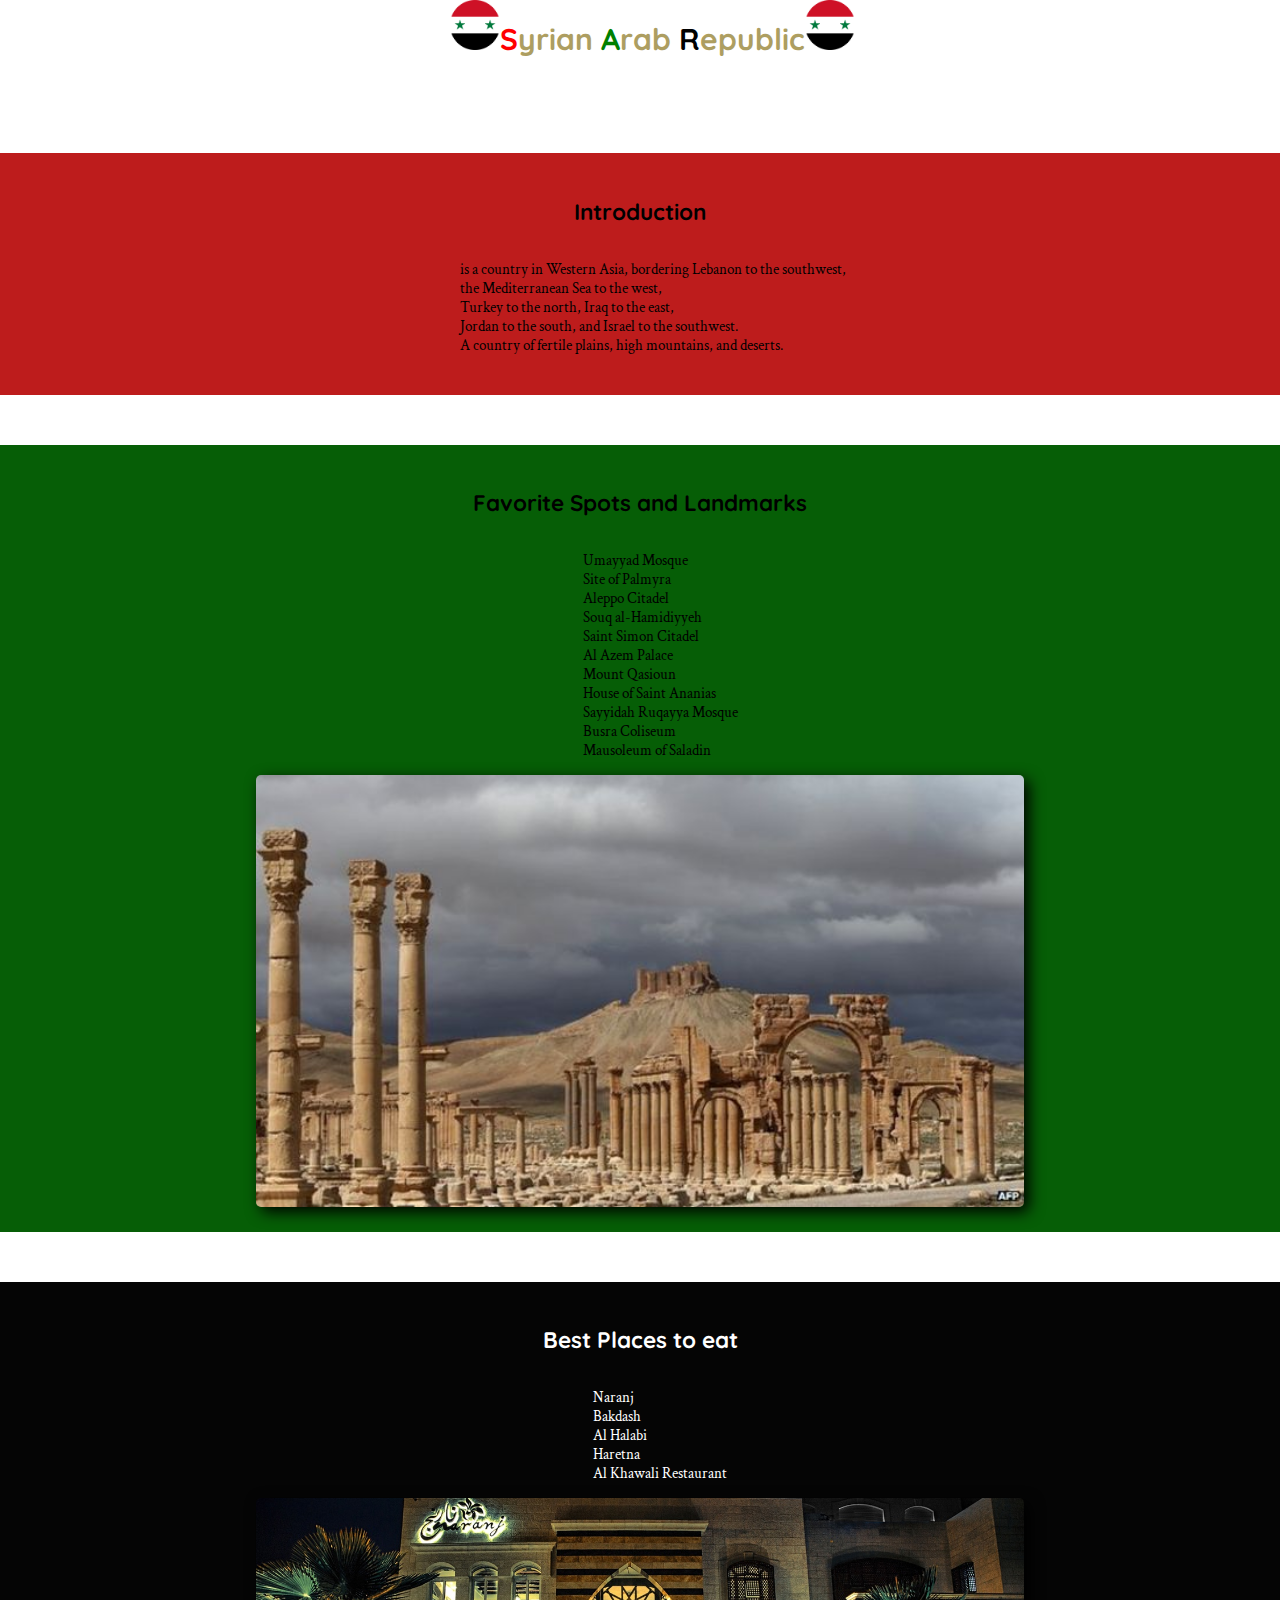
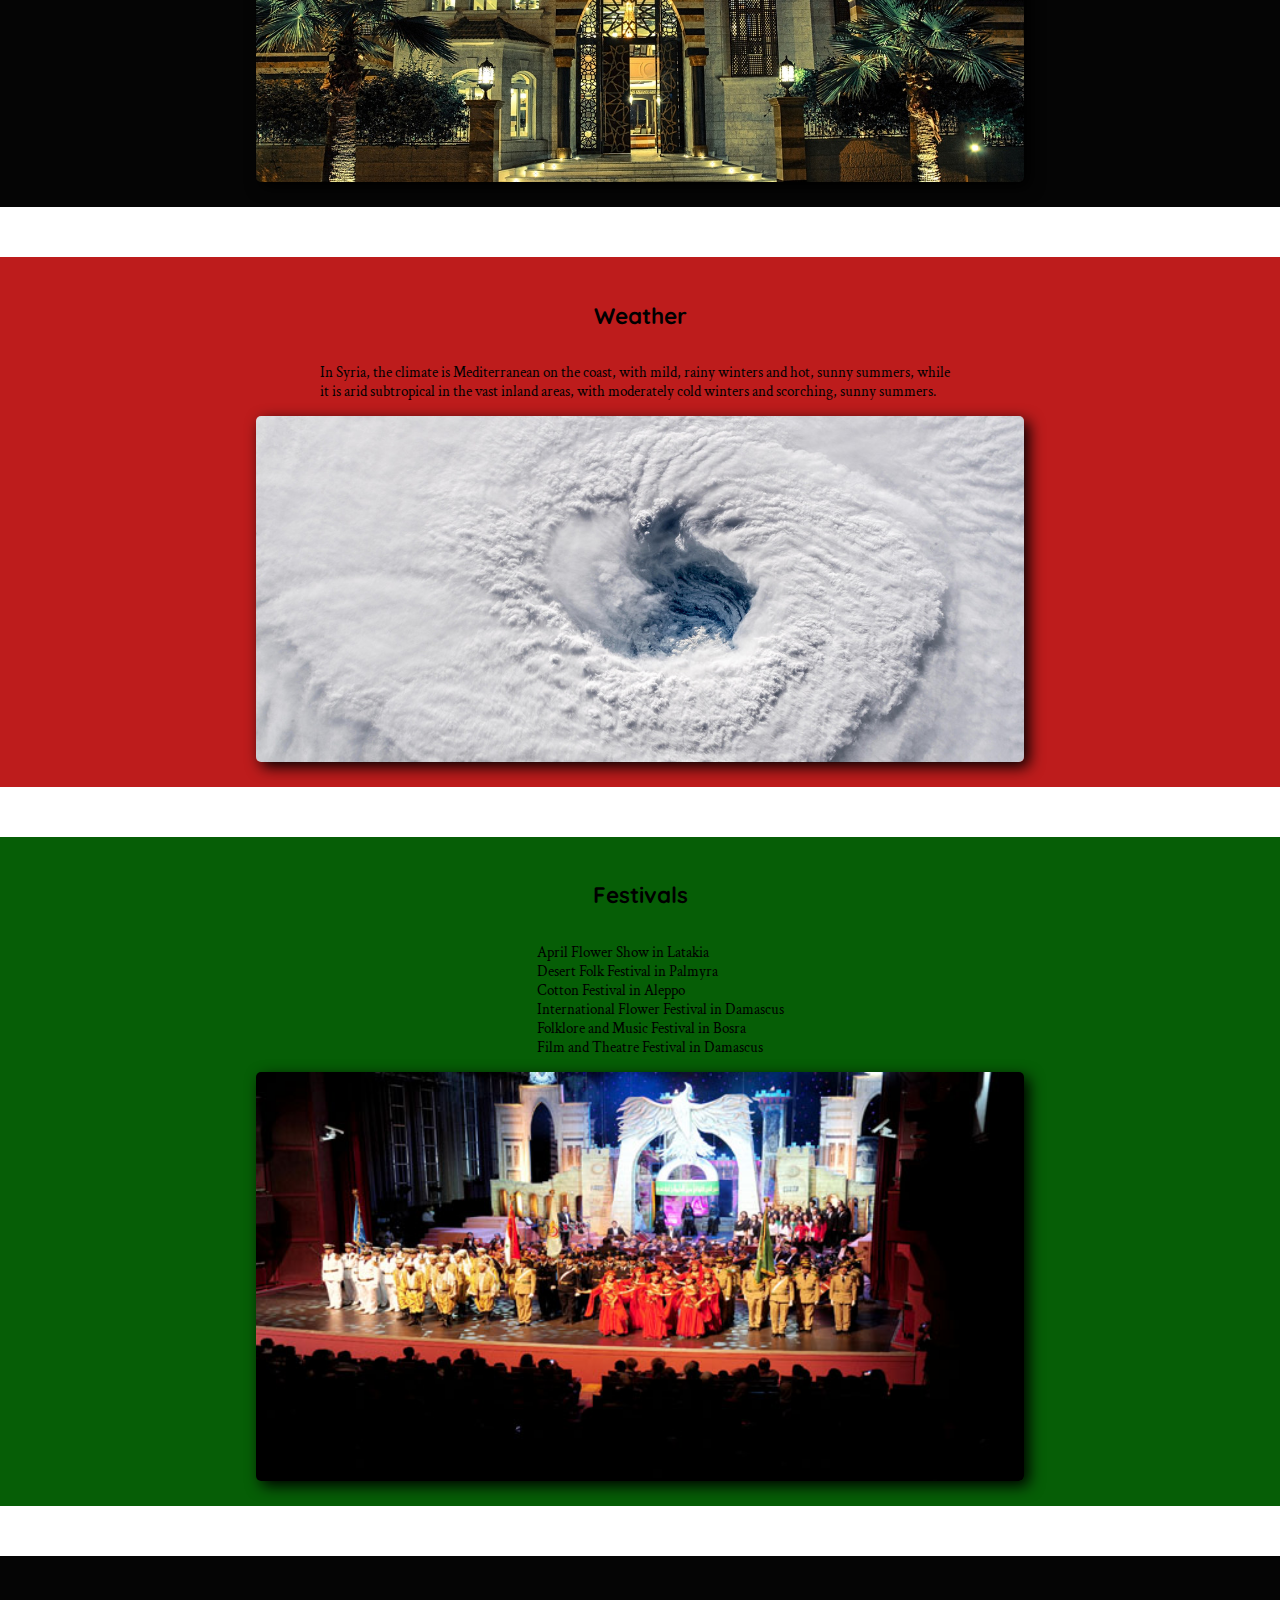
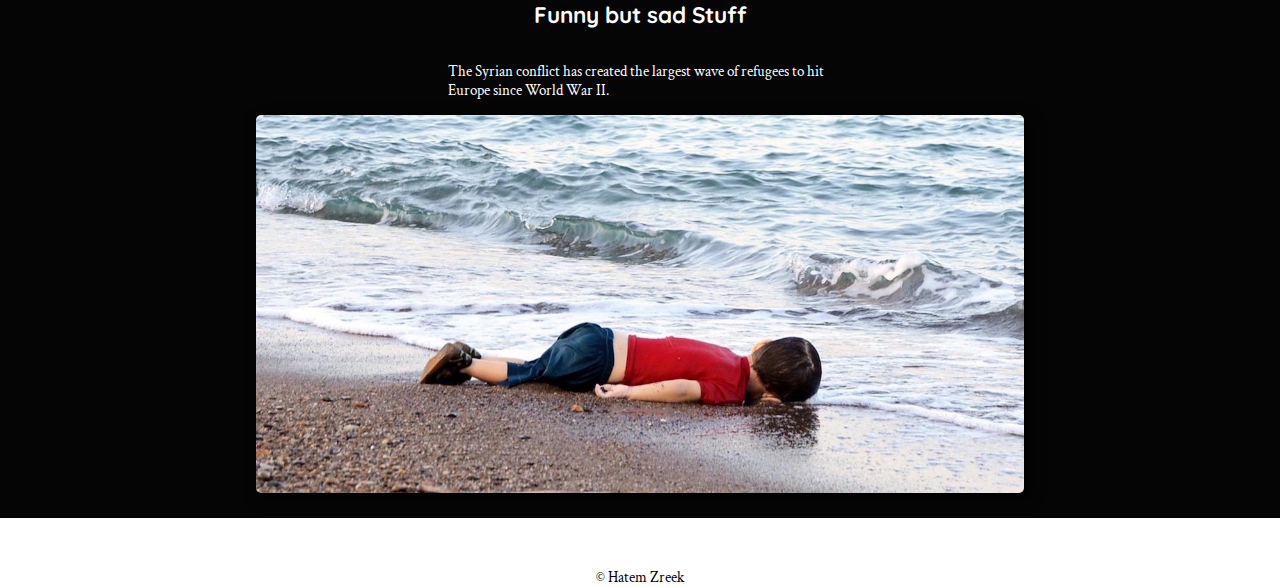
<file: index.html>
<!DOCTYPE html>
<html lang="en">
  <head>
    <meta charset="UTF-8" />
    <meta name="viewport" content="width=device-width, initial-scale=1.0" />
    <meta http-equiv="X-UA-Compatible" content="ie=edge" />

    <!--Link some fonts-->
    <link
      href="https://fonts.googleapis.com/css?family=Quicksand&display=swap"
      rel="stylesheet"
    />
    <link
      href="https://fonts.googleapis.com/css?family=Crimson+Text&display=swap"
      rel="stylesheet"
    />

    <!--Link css file-->
    <link rel="stylesheet" href="mobile-first.css" />

    <title>hometown</title>
  </head>
  <body>
    <header class="head-wrapper">
      <img
        src="flag-round-250.png"
        alt="flag"
        width="75"
        height="75"
        class="top"
      />
      <h1>
        <span id="first-letter">S</span>yrian
        <span id="second-letter">A</span>rab
        <span id="third-letter">R</span>epublic
      </h1>
      <img src="flag-round-250.png" alt="flag" class="top" />
    </header>
    <main>
      <section class="section-wrapper intro">
        <h2>Introduction</h2>
        <p style="padding-left: 25px;">
          <!--direct styles for paragraph-->
          is a country in Western Asia, bordering Lebanon to the southwest,
          <br />
          the Mediterranean Sea to the west, <br />
          Turkey to the north, Iraq to the east, <br />
          Jordan to the south, and Israel to the southwest. <br />
          A country of fertile plains, high mountains, and deserts.
        </p>
      </section>
      <section class="section-wrapper landmarks">
        <h2>Favorite Spots and Landmarks</h2>

        <ul>
          <li>Umayyad Mosque</li>
          <li>Site of Palmyra</li>
          <li>Aleppo Citadel</li>
          <li>Souq al-Hamidiyyeh</li>
          <li>Saint Simon Citadel</li>
          <li>Al Azem Palace</li>
          <li>Mount Qasioun</li>
          <li>House of Saint Ananias</li>
          <li>Sayyidah Ruqayya Mosque</li>
          <li>Busra Coliseum</li>
          <li>Mausoleum of Saladin</li>
        </ul>

        <img src="_83002752_478680659.jpg" alt="Palmyra" />
      </section>
      <section class="section-wrapper places">
        <h2>Best Places to eat</h2>
        <ul>
          <li>Naranj</li>
          <li>Bakdash</li>
          <li>Al Halabi</li>
          <li>Haretna</li>
          <li>Al Khawali Restaurant</li>
        </ul>
        <img src="11e435b97b3f4235ae2761a0f02109c1.jpg" alt="Naranj" />
      </section>
      <section class="section-wrapper weather">
        <h2 style="width: 25%; text-align: center">Weather</h2>
        <!--direct styles for h2-->
        <p style="width: 50%;">
          <!--direct styles for paragraph-->
          In Syria, the climate is Mediterranean on the coast, with mild, rainy
          winters and hot, sunny summers, while it is arid subtropical in the
          vast inland areas, with moderately cold winters and scorching, sunny
          summers.
        </p>
        <img src="image1170x530cropped.jpg" alt="weather" />
      </section>
      <section class="section-wrapper festivals">
        <h2>
          Festivals
        </h2>
        <ul>
          <li>April Flower Show in Latakia</li>
          <li>Desert Folk Festival in Palmyra</li>
          <li>Cotton Festival in Aleppo</li>
          <li>International Flower Festival in Damascus</li>
          <li>Folklore and Music Festival in Bosra</li>
          <li>Film and Theatre Festival in Damascus</li>
        </ul>
        <img src="National-Song-festival4.jpg" alt="Festival" />
      </section>
      <section class="section-wrapper sad">
        <h2 style="width: 25%; text-align: center">Funny but sad Stuff</h2>
        <!--direct styles for h2-->

        <blockquote style="width:30%;">
          <!--direct styles for blockquote-->
          The Syrian conflict has created the largest wave of refugees to hit
          Europe since World War II.
        </blockquote>
        <img
          src="81884a5da0b84f9b528f16b57ced936e8549f7df.jpeg"
          alt="refugees"
        />
      </section>
      <footer>&copy; Hatem Zreek</footer>
    </main>
  </body>
</html>
</file>
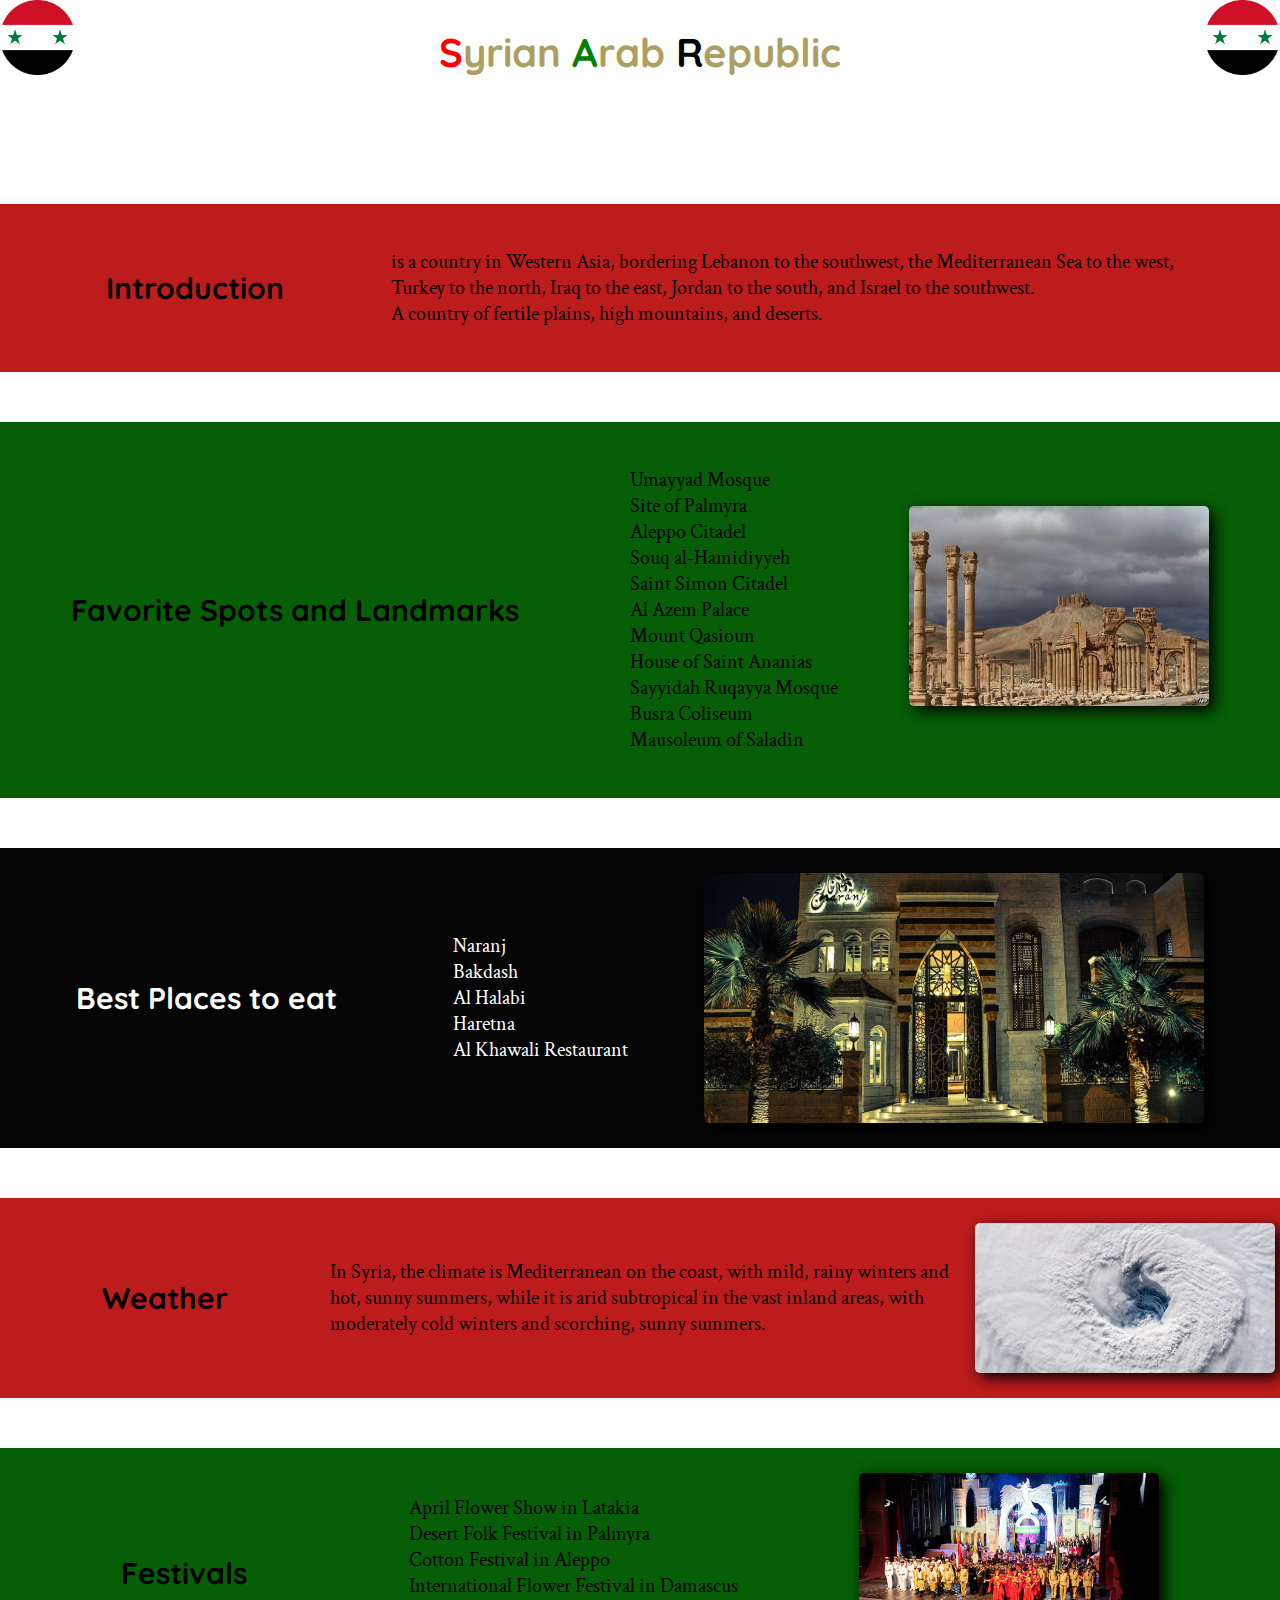
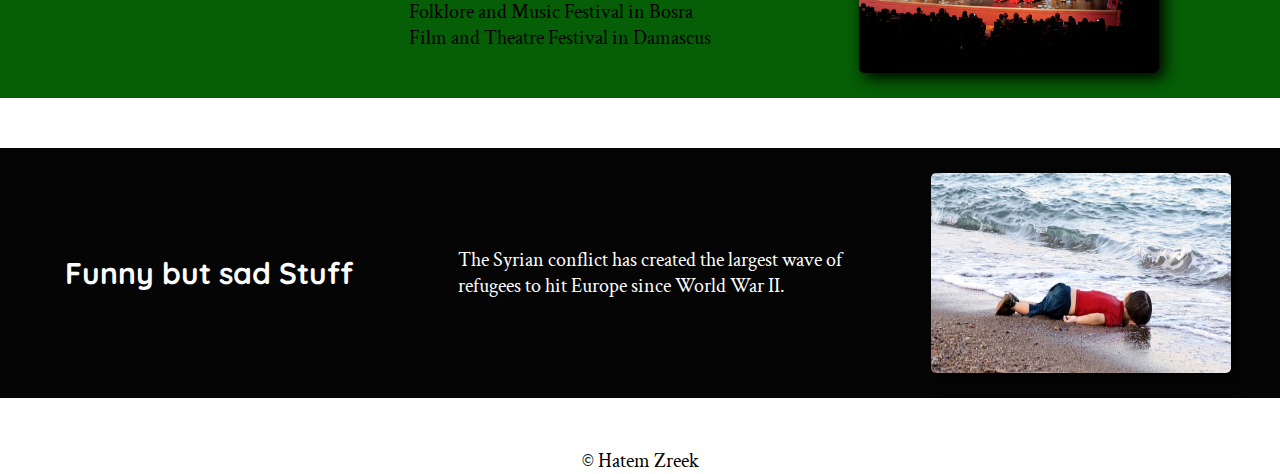
<file: hometown-desktop.html>
<!DOCTYPE html>
<html lang="en">
  <head>
    <meta charset="UTF-8" />
    <meta name="viewport" content="width=device-width, initial-scale=1.0" />
    <meta http-equiv="X-UA-Compatible" content="ie=edge" />
    <link
      href="https://fonts.googleapis.com/css?family=Quicksand&display=swap"
      rel="stylesheet"
    />
    <link
      href="https://fonts.googleapis.com/css?family=Crimson+Text&display=swap"
      rel="stylesheet"
    />
    <link rel="stylesheet" href="hometown-desktop.css" />
    <!-- <link rel="stylesheet" href="mobile-first.css" /> -->
    <title>hometown</title>
  </head>

  <body>
    <header class="head-wrapper">
      <img
        src="flag-round-250.png"
        alt="flag"
        width="75"
        height="75"
        class="top"
      />
      <h1>
        <span id="first-letter">S</span>yrian
        <span id="second-letter">A</span>rab
        <span id="third-letter">R</span>epublic
      </h1>
      <img
        src="flag-round-250.png"
        alt="flag"
        width="75"
        height="75"
        class="top"
      />
    </header>
    <main>
      <section class="section-wrapper intro">
        <h2>Introduction</h2>
        <p>
          is a country in Western Asia, bordering Lebanon to the southwest, the
          Mediterranean Sea to the west, <br />
          Turkey to the north, Iraq to the east, Jordan to the south, and Israel
          to the southwest. <br />
          A country of fertile plains, high mountains, and deserts.
        </p>
      </section>
      <section class="section-wrapper landmarks">
        <div class="spots">
          <h2>Favorite Spots and Landmarks</h2>
        </div>

        <ul>
          <li>Umayyad Mosque</li>
          <li>Site of Palmyra</li>
          <li>Aleppo Citadel</li>
          <li>Souq al-Hamidiyyeh</li>
          <li>Saint Simon Citadel</li>
          <li>Al Azem Palace</li>
          <li>Mount Qasioun</li>
          <li>House of Saint Ananias</li>
          <li>Sayyidah Ruqayya Mosque</li>
          <li>Busra Coliseum</li>
          <li>Mausoleum of Saladin</li>
        </ul>
        <div class="spots">
          <img
            src="_83002752_478680659.jpg"
            alt="Palmyra"
            class="palmyra"
            width="300"
            height="200"
          />
        </div>
      </section>
      <section class="section-wrapper places">
        <h2>Best Places to eat</h2>
        <ul>
          <li>Naranj</li>
          <li>Bakdash</li>
          <li>Al Halabi</li>
          <li>Haretna</li>
          <li>Al Khawali Restaurant</li>
        </ul>
        <img
          src="11e435b97b3f4235ae2761a0f02109c1.jpg"
          alt="Naranj"
          width="500"
          height="250"
        />
      </section>
      <section class="section-wrapper weather">
        <h2 style="width: 25%; text-align: center">Weather</h2>
        <p style="width: 50%;">
          In Syria, the climate is Mediterranean on the coast, with mild, rainy
          winters and hot, sunny summers, while it is arid subtropical in the
          vast inland areas, with moderately cold winters and scorching, sunny
          summers.
        </p>
        <img
          src="image1170x530cropped.jpg"
          alt="weather"
          width="300"
          height="150"
        />
      </section>
      <section class="section-wrapper festivals">
        <h2>
          Festivals
        </h2>
        <ul>
          <li>April Flower Show in Latakia</li>
          <li>Desert Folk Festival in Palmyra</li>
          <li>Cotton Festival in Aleppo</li>
          <li>International Flower Festival in Damascus</li>
          <li>Folklore and Music Festival in Bosra</li>
          <li>Film and Theatre Festival in Damascus</li>
        </ul>
        <img
          src="National-Song-festival4.jpg"
          alt="Festival"
          width="300"
          height="200"
        />
      </section>
      <section class="section-wrapper sad">
        <h2 style="width: 25%; text-align: center">Funny but sad Stuff</h2>

        <blockquote style="width:30%;">
          The Syrian conflict has created the largest wave of refugees to hit
          Europe since World War II.
        </blockquote>
        <img
          src="81884a5da0b84f9b528f16b57ced936e8549f7df.jpeg"
          alt="refugees"
          width="300"
          height="200"
        />
      </section>
      <footer>&copy; Hatem Zreek</footer>
    </main>
  </body>
</html>
</file>
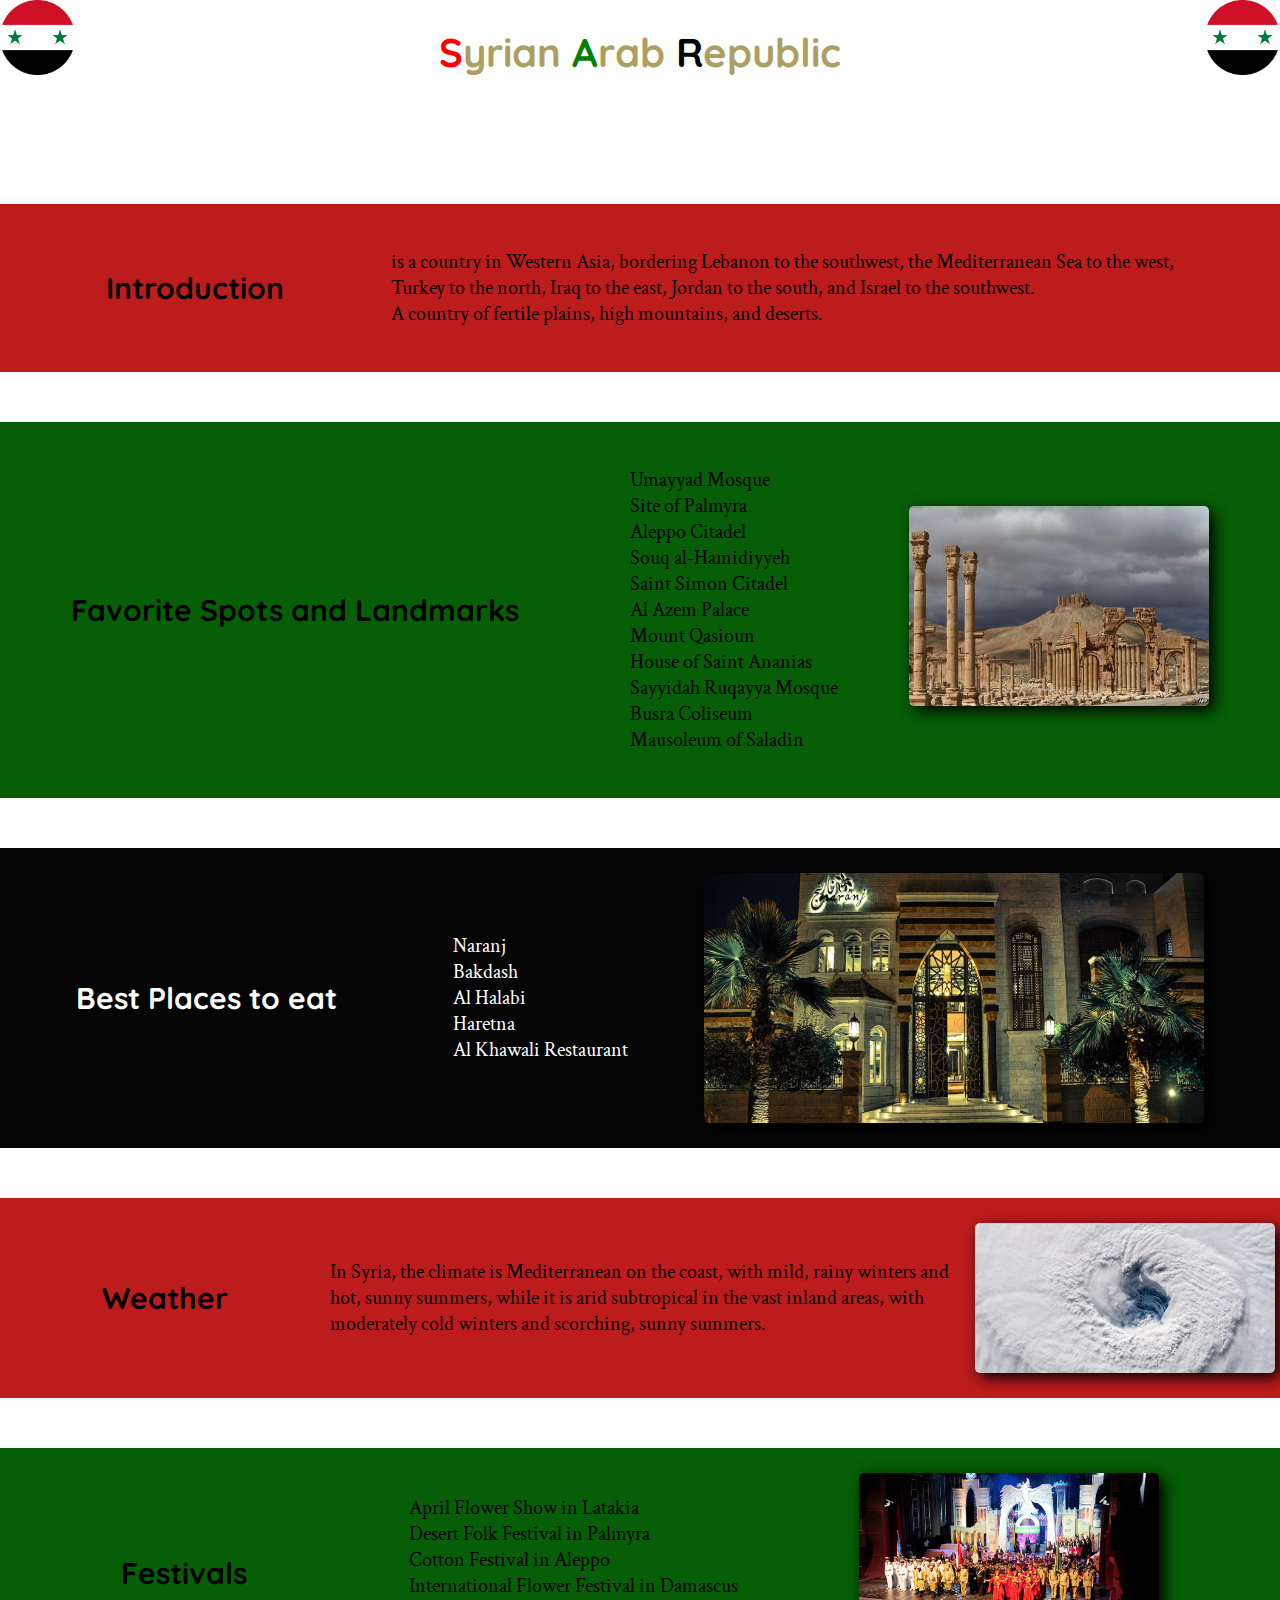
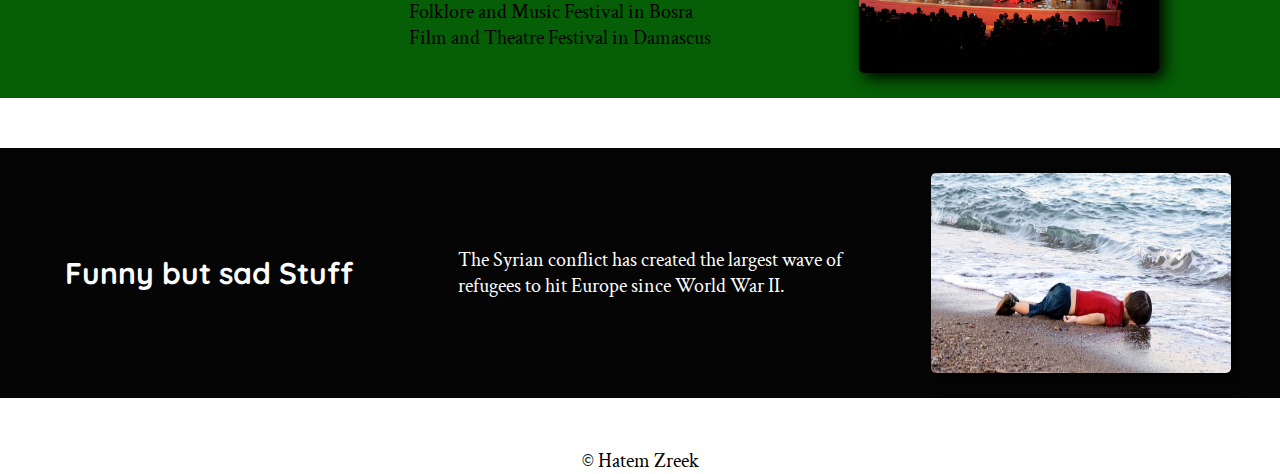
<file: hometown.html>
<!DOCTYPE html>
<html lang="en">
  <head>
    <meta charset="UTF-8" />
    <meta name="viewport" content="width=device-width, initial-scale=1.0" />
    <meta http-equiv="X-UA-Compatible" content="ie=edge" />
    <link
      href="https://fonts.googleapis.com/css?family=Quicksand&display=swap"
      rel="stylesheet"
    />
    <link
      href="https://fonts.googleapis.com/css?family=Crimson+Text&display=swap"
      rel="stylesheet"
    />
    <link rel="stylesheet" href="hometown.css" />
    <title>hometown</title>
  </head>
  <body>
    <header class="head-wrapper">
      <img
        src="flag-round-250.png"
        alt="flag"
        width="75"
        height="75"
        class="top"
      />
      <h1>
        <span id="first-letter">S</span>yrian
        <span id="second-letter">A</span>rab
        <span id="third-letter">R</span>epublic
      </h1>
      <img
        src="flag-round-250.png"
        alt="flag"
        width="75"
        height="75"
        class="top"
      />
    </header>
    <main>
      <section class="section-wrapper intro">
        <h2>Introduction</h2>
        <p>
          is a country in Western Asia, bordering Lebanon to the southwest, the
          Mediterranean Sea to the west, <br />
          Turkey to the north, Iraq to the east, Jordan to the south, and Israel
          to the southwest. <br />
          A country of fertile plains, high mountains, and deserts.
        </p>
      </section>
      <section class="section-wrapper landmarks">
        <div class="spots">
          <h2>Favorite Spots and Landmarks</h2>
        </div>

        <ul>
          <li>Umayyad Mosque</li>
          <li>Site of Palmyra</li>
          <li>Aleppo Citadel</li>
          <li>Souq al-Hamidiyyeh</li>
          <li>Saint Simon Citadel</li>
          <li>Al Azem Palace</li>
          <li>Mount Qasioun</li>
          <li>House of Saint Ananias</li>
          <li>Sayyidah Ruqayya Mosque</li>
          <li>Busra Coliseum</li>
          <li>Mausoleum of Saladin</li>
        </ul>
        <div class="spots">
          <img
            src="_83002752_478680659.jpg"
            alt="Palmyra"
            class="palmyra"
            width="300"
            height="200"
          />
        </div>
      </section>
      <section class="section-wrapper places">
        <h2>Best Places to eat</h2>
        <ul>
          <li>Naranj</li>
          <li>Bakdash</li>
          <li>Al Halabi</li>
          <li>Haretna</li>
          <li>Al Khawali Restaurant</li>
        </ul>
        <img
          src="11e435b97b3f4235ae2761a0f02109c1.jpg"
          alt="Naranj"
          width="500"
          height="250"
        />
      </section>
      <section class="section-wrapper weather">
        <h2 style="width: 25%; text-align: center">Weather</h2>
        <p style="width: 50%;">
          In Syria, the climate is Mediterranean on the coast, with mild, rainy
          winters and hot, sunny summers, while it is arid subtropical in the
          vast inland areas, with moderately cold winters and scorching, sunny
          summers.
        </p>
        <img
          src="image1170x530cropped.jpg"
          alt="weather"
          width="300"
          height="150"
        />
      </section>
      <section class="section-wrapper festivals">
        <h2>
          Festivals
        </h2>
        <ul>
          <li>April Flower Show in Latakia</li>
          <li>Desert Folk Festival in Palmyra</li>
          <li>Cotton Festival in Aleppo</li>
          <li>International Flower Festival in Damascus</li>
          <li>Folklore and Music Festival in Bosra</li>
          <li>Film and Theatre Festival in Damascus</li>
        </ul>
        <img
          src="National-Song-festival4.jpg"
          alt="Festival"
          width="300"
          height="200"
        />
      </section>
      <section class="section-wrapper sad">
        <h2 style="width: 25%; text-align: center">Funny but sad Stuff</h2>

        <blockquote style="width:30%;">
          The Syrian conflict has created the largest wave of refugees to hit
          Europe since World War II.
        </blockquote>
        <img
          src="81884a5da0b84f9b528f16b57ced936e8549f7df.jpeg"
          alt="refugees"
          width="300"
          height="200"
        />
      </section>
      <footer>&copy; Hatem Zreek</footer>
    </main>
  </body>
</html>
</file>
<file: mobile-first.css>
/* General */
body {
  margin: 0;
  font-family: "Crimson Text", Arial, Helvetica, sans-serif;
  font-size: 15px;
  box-sizing: border-box;
}
h1,
h2,
h3,
h4,
h5,
h6 {
  font-family: "Quicksand", Arial, Helvetica, sans-serif;
}

/* layouts */

.head-wrapper {
  display: flex;
  justify-content: center;
  width: 100%;
  height: 100%;
  margin-left: 12px;
  padding-bottom: 25px;
}

.section-wrapper {
  display: flex;
  flex-direction: column;
  width: 100%;
  height: 100%;
  padding-bottom: 25px;
  padding-top: 25px;
  margin-top: 50px;
  margin-bottom: 50px;
}

.intro {
  background-color: rgb(189, 28, 28);
  align-items: center;
}
.landmarks {
  background-color: rgb(6, 94, 6);
  align-items: center;
}
.places {
  background-color: rgb(5, 5, 5);
  color: white;
  align-items: center;
}
.weather {
  background-color: rgb(189, 28, 28);
  align-items: center;
}
.festivals {
  background-color: rgb(6, 94, 6);
  align-items: center;
}
.sad {
  background-color: rgb(5, 5, 5);
  align-items: center;
  color: white;
}

/* styles */

h1 {
  color: rgb(173, 158, 97);
}
ul {
  list-style: none;
}
footer {
  text-align: center;
}
#first-letter {
  color: red;
}
#second-letter {
  color: green;
}
#third-letter {
  color: black;
}
img:not(.top) {
  box-shadow: 5px 5px 15px black;
  border-radius: 5px;
  width: 60%;
  height: 40%;
}
.top {
  width: 50px;
  height: 50px;
}
</file>
<file: hometown-desktop.css>
/* General */
body {
  margin: 0;
  font-family: "Crimson Text", Arial, Helvetica, sans-serif;
  font-size: 20px;
}
h1,
h2,
h3,
h4,
h5,
h6 {
  font-family: "Quicksand", Arial, Helvetica, sans-serif;
}

/* layouts */

.head-wrapper {
  display: flex;
  width: 100%;
  height: 100%;
  justify-content: space-between;
  padding-bottom: 50px;
}

.section-wrapper {
  display: flex;
  width: 100%;
  height: 100%;
  justify-content: space-evenly;
  padding-bottom: 25px;
  padding-top: 25px;
  margin-top: 50px;
  margin-bottom: 50px;
}

.intro {
  background-color: rgb(189, 28, 28);
  align-items: center;
}
.landmarks {
  background-color: rgb(6, 94, 6);
  align-items: center;
}
.places {
  background-color: rgb(5, 5, 5);
  color: white;
  align-items: center;
}
.weather {
  background-color: rgb(189, 28, 28);
  align-items: center;
}
.festivals {
  background-color: rgb(6, 94, 6);
  align-items: center;
}
.sad {
  background-color: rgb(5, 5, 5);
  align-items: center;
  color: white;
}

/* styles */

h1 {
  color: rgb(173, 158, 97);
}
ul {
  list-style: none;
}
footer {
  text-align: center;
}
#first-letter {
  color: red;
}
#second-letter {
  color: green;
}
#third-letter {
  color: black;
}
img:not(.top) {
  box-shadow: 5px 5px 15px black;
  border-radius: 5px;
}
</file>
<file: hometown.css>
/* General */
body {
  margin: 0;
  font-family: "Crimson Text", Arial, Helvetica, sans-serif;
  font-size: 20px;
}
h1,
h2,
h3,
h4,
h5,
h6 {
  font-family: "Quicksand", Arial, Helvetica, sans-serif;
}

/* layouts */

.head-wrapper {
  display: flex;
  width: 100%;
  height: 100%;
  justify-content: space-between;
  padding-bottom: 50px;
}

.section-wrapper {
  display: flex;
  width: 100%;
  height: 100%;
  justify-content: space-evenly;
  padding-bottom: 25px;
  padding-top: 25px;
  margin-top: 50px;
  margin-bottom: 50px;
}

.intro {
  background-color: rgb(189, 28, 28);
  align-items: center;
}
.landmarks {
  background-color: rgb(6, 94, 6);
  align-items: center;
}
.places {
  background-color: rgb(5, 5, 5);
  color: white;
  align-items: center;
}
.weather {
  background-color: rgb(189, 28, 28);
  align-items: center;
}
.festivals {
  background-color: rgb(6, 94, 6);
  align-items: center;
}
.sad {
  background-color: rgb(5, 5, 5);
  align-items: center;
  color: white;
}

/* styles */

h1 {
  color: rgb(173, 158, 97);
}
ul {
  list-style: none;
}
footer {
  text-align: center;
}
#first-letter {
  color: red;
}
#second-letter {
  color: green;
}
#third-letter {
  color: black;
}
img:not(.top) {
  box-shadow: 5px 5px 15px black;
  border-radius: 5px;
}
</file>
